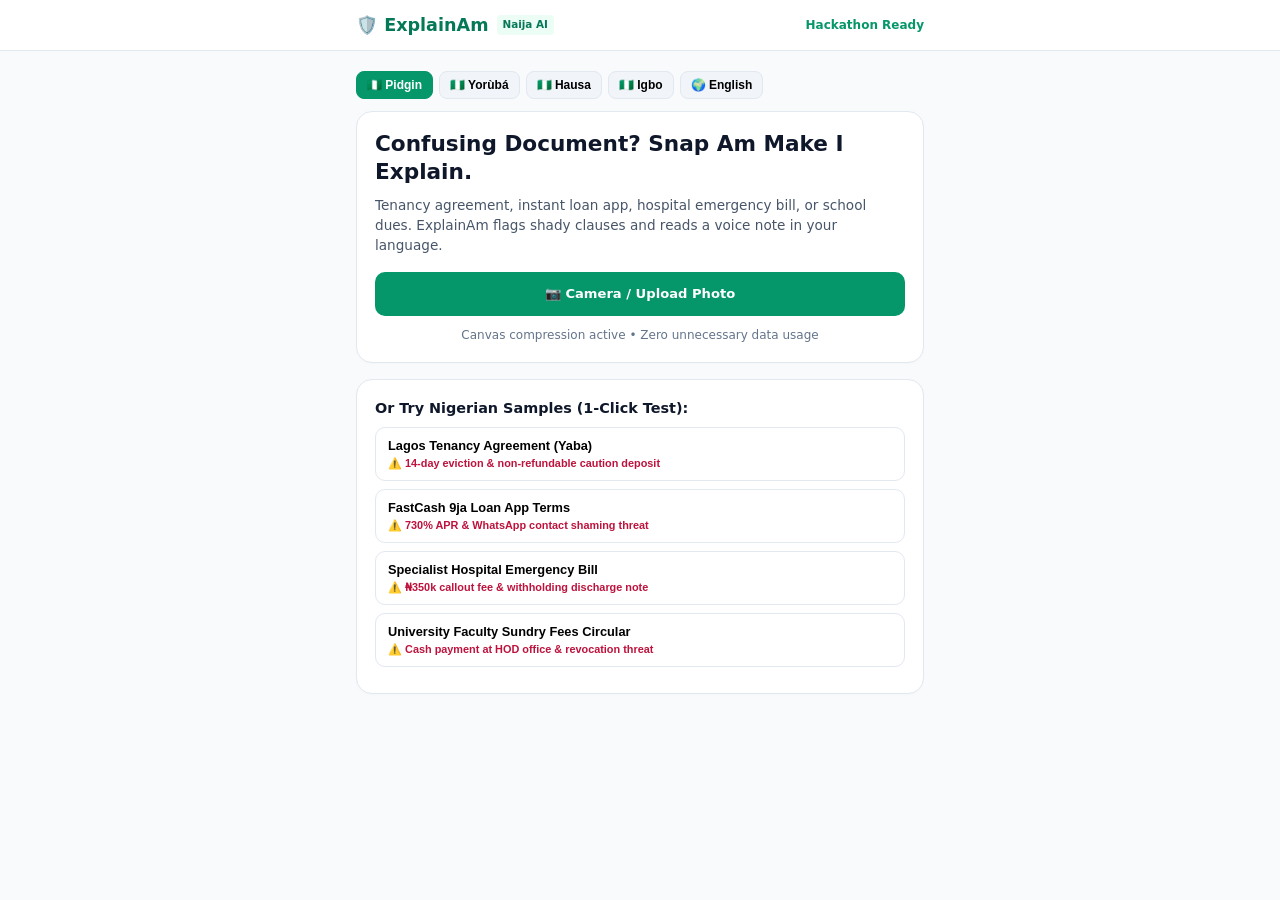
<file: public/index.html>
<!DOCTYPE html>
<html lang="en">
<head>
  <meta charset="UTF-8">
  <meta name="viewport" content="width=device-width, initial-scale=1.0, maximum-scale=1.0, user-scalable=no">
  <title>ExplainAm - AI Document Explainer & Wahala Detector</title>
  <style>
    * { box-sizing: border-box; margin: 0; padding: 0; }
    body { font-family: system-ui, -apple-system, BlinkMacSystemFont, 'Segoe UI', Roboto, sans-serif; background-color: #f8fafc; color: #0f172a; line-height: 1.5; padding-bottom: 70px; }
    .container { max-width: 600px; margin: 0 auto; padding: 16px; }
    header { background: #ffffff; border-bottom: 1px solid #e2e8f0; position: sticky; top: 0; z-index: 30; }
    .nav-inner { max-width: 600px; margin: 0 auto; padding: 12px 16px; display: flex; align-items: center; justify-content: space-between; }
    .brand { display: flex; align-items: center; gap: 8px; font-weight: 800; font-size: 1.1rem; color: #047857; text-decoration: none; }
    .badge { font-size: 0.65rem; background: #ecfdf5; color: #047857; padding: 2px 6px; border-radius: 4px; font-weight: 700; }
    .card { background: #ffffff; border-radius: 16px; border: 1px solid #e2e8f0; padding: 18px; margin-bottom: 16px; box-shadow: 0 1px 3px rgba(0,0,0,0.02); }
    h1 { font-size: 1.35rem; font-weight: 800; line-height: 1.3; margin-bottom: 8px; }
    p.lead { font-size: 0.85rem; color: #475569; margin-bottom: 16px; }
    .btn { display: inline-flex; align-items: center; justify-content: center; gap: 6px; padding: 10px 16px; font-size: 0.82rem; font-weight: 700; border-radius: 10px; border: none; cursor: pointer; transition: all 0.2s; text-decoration: none; width: 100%; min-height: 44px; }
    .btn-primary { background: #059669; color: #ffffff; }
    .btn-primary:hover { background: #047857; }
    .btn-secondary { background: #f1f5f9; color: #1e293b; }
    .btn-whatsapp { background: #25D366; color: #ffffff; }
    .btn-group { display: flex; gap: 8px; margin-top: 10px; }
    .lang-row { display: flex; gap: 6px; overflow-x: auto; padding: 4px 0 12px; }
    .lang-btn { background: #f1f5f9; border: 1px solid #e2e8f0; border-radius: 8px; padding: 6px 10px; font-size: 0.75rem; font-weight: 600; cursor: pointer; white-space: nowrap; }
    .lang-btn.active { background: #059669; color: #ffffff; border-color: #059669; }
    .sample-btn { background: #ffffff; border: 1px solid #e2e8f0; border-radius: 10px; padding: 10px 12px; margin-bottom: 8px; width: 100%; text-align: left; cursor: pointer; font-size: 0.8rem; }
    .sample-btn:hover { border-color: #059669; background: #f0fdf4; }
    .sample-tag { font-size: 0.68rem; color: #be123c; font-weight: 700; display: block; margin-top: 4px; }
    .clause-card { background: #ffffff; border: 1px solid #fecdd3; border-radius: 12px; padding: 14px; margin-bottom: 12px; }
    .clause-badge { display: inline-block; font-size: 0.65rem; font-weight: 800; background: #ffe4e6; color: #be123c; padding: 2px 6px; border-radius: 4px; text-transform: uppercase; margin-bottom: 6px; }
    .clause-quote { background: #f8fafc; border: 1px solid #e2e8f0; padding: 8px 10px; font-family: monospace; font-size: 0.75rem; border-radius: 8px; margin: 6px 0; color: #334155; }
    .clause-better { background: #ecfdf5; border: 1px solid #a7f3d0; padding: 8px 10px; border-radius: 8px; font-size: 0.78rem; color: #064e3b; margin-top: 8px; font-weight: 600; }
    .audio-card { background: #064e3b; color: #ecfdf5; border-radius: 14px; padding: 14px; margin-bottom: 16px; }
    .audio-header { display: flex; justify-content: space-between; align-items: center; font-size: 0.75rem; font-weight: 700; color: #6ee7b7; margin-bottom: 8px; }
    .audio-script { font-size: 0.78rem; font-style: italic; background: rgba(0,0,0,0.15); padding: 8px; border-radius: 8px; margin-top: 8px; }
    .money-row { display: flex; justify-content: space-between; font-size: 0.8rem; padding: 6px 0; border-bottom: 1px solid #f1f5f9; }
    .spinner { display: none; text-align: center; padding: 30px; }
    .spinner-ring { width: 36px; height: 36px; border: 4px solid #d1fae5; border-top-color: #059669; border-radius: 50%; animation: spin 0.8s linear infinite; margin: 0 auto 12px; }
    @keyframes spin { to { transform: rotate(360deg); } }
  </style>
</head>
<body>
  <header>
    <div class="nav-inner">
      <a href="/" class="brand">
        <span>🛡️ ExplainAm</span>
        <span class="badge">Naija AI</span>
      </a>
      <span style="font-size: 0.75rem; color: #059669; font-weight: 700;">Hackathon Ready</span>
    </div>
  </header>

  <div class="container">
    <!-- Language Bar -->
    <div class="lang-row" id="langBar">
      <button class="lang-btn active" data-lang="pidgin">🇳🇬 Pidgin</button>
      <button class="lang-btn" data-lang="yoruba">🇳🇬 Yorùbá</button>
      <button class="lang-btn" data-lang="hausa">🇳🇬 Hausa</button>
      <button class="lang-btn" data-lang="igbo">🇳🇬 Igbo</button>
      <button class="lang-btn" data-lang="english">🌍 English</button>
    </div>

    <!-- Main Upload Card -->
    <div class="card" id="uploadCard">
      <h1>Confusing Document? Snap Am Make I Explain.</h1>
      <p class="lead">
        Tenancy agreement, instant loan app, hospital emergency bill, or school dues. ExplainAm flags shady clauses and reads a voice note in your language.
      </p>

      <div class="btn-group">
        <label class="btn btn-primary">
          📷 Camera / Upload Photo
          <input type="file" id="fileInput" accept="image/*" capture="environment" style="display: none;">
        </label>
      </div>

      <div style="font-size: 0.75rem; color: #64748b; text-align: center; margin-top: 10px;">
        Canvas compression active • Zero unnecessary data usage
      </div>
    </div>

    <!-- Ready Made Samples -->
    <div class="card" id="samplesCard">
      <h3 style="font-size: 0.9rem; font-weight: 700; margin-bottom: 8px;">Or Try Nigerian Samples (1-Click Test):</h3>
      <button class="sample-btn" data-sample="sample_tenancy">
        <strong>Lagos Tenancy Agreement (Yaba)</strong>
        <span class="sample-tag">⚠️ 14-day eviction & non-refundable caution deposit</span>
      </button>
      <button class="sample-btn" data-sample="sample_loan">
        <strong>FastCash 9ja Loan App Terms</strong>
        <span class="sample-tag">⚠️ 730% APR & WhatsApp contact shaming threat</span>
      </button>
      <button class="sample-btn" data-sample="sample_hospital">
        <strong>Specialist Hospital Emergency Bill</strong>
        <span class="sample-tag">⚠️ ₦350k callout fee & withholding discharge note</span>
      </button>
      <button class="sample-btn" data-sample="sample_school">
        <strong>University Faculty Sundry Fees Circular</strong>
        <span class="sample-tag">⚠️ Cash payment at HOD office & revocation threat</span>
      </button>
    </div>

    <!-- Loading Spinner -->
    <div class="spinner card" id="spinner">
      <div class="spinner-ring"></div>
      <strong style="font-size: 0.9rem;">ExplainAm Dey Analyze Document...</strong>
      <p style="font-size: 0.75rem; color: #64748b; margin-top: 4px;">Translating clauses & generating voice note.</p>
    </div>

    <!-- Analysis Results Container -->
    <div id="results" style="display: none;">
      <!-- Title Card -->
      <div class="card">
        <div style="display: flex; justify-content: space-between; align-items: center; margin-bottom: 6px;">
          <span style="font-size: 0.7rem; color: #64748b;" id="resDocType">Tenancy Agreement</span>
          <span style="font-size: 0.7rem; font-weight: 800; background: #ffe4e6; color: #be123c; padding: 2px 6px; border-radius: 4px;" id="resRiskBadge">CRITICAL WAHALA</span>
        </div>
        <h2 style="font-size: 1.15rem; font-weight: 800; margin-bottom: 8px;" id="resTitle"></h2>
        <div style="background: #f8fafc; border: 1px solid #e2e8f0; padding: 12px; border-radius: 10px; font-size: 0.82rem;" id="resSummary"></div>
      </div>

      <!-- Voice Note Audio Player -->
      <div class="audio-card">
        <div class="audio-header">
          <span>🎙️ AUDIO VOICE NOTE</span>
          <button id="ttsPlayBtn" style="background: #34d399; color: #064e3b; border: none; padding: 4px 10px; border-radius: 6px; font-weight: 700; font-size: 0.75rem; cursor: pointer;">
            ▶ Play Voice
          </button>
        </div>
        <audio id="audioElement" controls style="width: 100%; display: none; margin-top: 6px;"></audio>
        <div class="audio-script" id="resScript"></div>
      </div>

      <!-- Wahala Clauses List -->
      <div class="card">
        <h3 style="font-size: 0.95rem; font-weight: 800; margin-bottom: 10px; color: #be123c;">⚠️ Wahala Radar (Risky Clauses):</h3>
        <div id="clausesContainer"></div>
      </div>

      <!-- Money Breakdown -->
      <div class="card">
        <div style="display: flex; justify-content: space-between; align-items: center; margin-bottom: 8px;">
          <h3 style="font-size: 0.95rem; font-weight: 800;">💰 Money Breakdown:</h3>
          <strong style="color: #0f172a;" id="resTotalDue"></strong>
        </div>
        <div id="financialItems"></div>
      </div>

      <!-- WhatsApp Share -->
      <div class="card" style="text-align: center;">
        <h3 style="font-size: 0.9rem; font-weight: 700; margin-bottom: 6px;">Share with Family or Lawyer</h3>
        <p style="font-size: 0.75rem; color: #64748b; margin-bottom: 12px;">Send full voice note breakdown straight to WhatsApp:</p>
        <div class="btn-group">
          <a id="whatsappBtn" target="_blank" class="btn btn-whatsapp">
            Share on WhatsApp
          </a>
          <button id="copyShareBtn" class="btn btn-secondary">
            Copy Text
          </button>
        </div>
      </div>

      <div style="text-align: center; margin-top: 16px;">
        <button id="resetBtn" class="btn btn-secondary" style="max-width: 200px; margin: 0 auto;">
          ↺ Scan Another Document
        </button>
      </div>
    </div>
  </div>

  <script>
    let currentLang = 'pidgin';
    let currentData = null;
    let activeSampleId = 'sample_tenancy';

    document.querySelectorAll('.lang-btn').forEach(btn => {
      btn.addEventListener('click', () => {
        document.querySelectorAll('.lang-btn').forEach(b => b.classList.remove('active'));
        btn.classList.add('active');
        currentLang = btn.dataset.lang;
        if (currentData) {
          analyzeSample(activeSampleId);
        }
      });
    });

    document.getElementById('fileInput').addEventListener('change', async (e) => {
      const file = e.target.files[0];
      if (!file) return;

      showLoading(true);
      const compressedBase64 = await compressPhoto(file);
      await analyzePayload({ image: compressedBase64, mimeType: 'image/jpeg' });
    });

    document.querySelectorAll('.sample-btn').forEach(btn => {
      btn.addEventListener('click', () => {
        activeSampleId = btn.dataset.sample;
        analyzeSample(activeSampleId);
      });
    });

    async function analyzeSample(sampleId) {
      activeSampleId = sampleId;
      showLoading(true);
      await analyzePayload({ sampleId, language: currentLang });
    }

    async function analyzePayload(payload) {
      payload.language = currentLang;
      try {
        const res = await fetch('/api/analyze-document', {
          method: 'POST',
          headers: { 'Content-Type': 'application/json' },
          body: JSON.stringify(payload)
        });
        
        const contentType = res.headers.get('content-type') || '';
        let json;
        if (contentType.includes('application/json')) {
          json = await res.json();
        } else {
          throw new Error('Service is busy or timed out. Please tap retry.');
        }

        if (json.success) {
          renderAnalysis(json.data);
        } else {
          alert(json.error || 'Analysis failed');
        }
      } catch (err) {
        alert('Network Notice: ' + err.message);
      } finally {
        showLoading(false);
      }
    }

    function renderAnalysis(data) {
      currentData = data;
      document.getElementById('uploadCard').style.display = 'none';
      document.getElementById('samplesCard').style.display = 'none';
      document.getElementById('results').style.display = 'block';

      document.getElementById('resTitle').textContent = data.title;
      document.getElementById('resDocType').textContent = data.documentType;
      document.getElementById('resRiskBadge').textContent = (data.riskLevel || 'CRITICAL') + ' WAHALA (' + (data.riskScore || 85) + '/100)';
      document.getElementById('resSummary').textContent = data.summary;
      document.getElementById('resScript').textContent = '"' + data.voiceNoteScript + '"';
      document.getElementById('resTotalDue').textContent = data.financialBreakdown?.totalDue || '';

      const clausesBox = document.getElementById('clausesContainer');
      clausesBox.innerHTML = '';
      (data.wahalaClauses || []).forEach(clause => {
        const div = document.createElement('div');
        div.className = 'clause-card';
        div.innerHTML = `
          <span class="clause-badge">${clause.riskLevel}</span>
          <strong style="display: block; font-size: 0.85rem; margin-bottom: 4px;">${clause.title}</strong>
          <div class="clause-quote">"${clause.quote}"</div>
          <p style="font-size: 0.78rem; color: #1e293b; margin-top: 4px;">${clause.explanation}</p>
          <div class="clause-better">💡 <strong>Demand instead:</strong> "${clause.betterAlternative}"</div>
        `;
        clausesBox.appendChild(div);
      });

      const finBox = document.getElementById('financialItems');
      finBox.innerHTML = '';
      (data.financialBreakdown?.items || []).forEach(item => {
        const row = document.createElement('div');
        row.className = 'money-row';
        row.innerHTML = `
          <span>${item.isHiddenOrShady ? '⚠️ ' : ''}${item.item}</span>
          <strong>${item.amount}</strong>
        `;
        finBox.appendChild(row);
      });

      setupAudio(data.voiceNoteScript);

      const encodedMsg = encodeURIComponent(data.whatsAppShareMessage || data.summary);
      document.getElementById('whatsappBtn').href = 'https://wa.me/?text=' + encodedMsg;
      document.getElementById('copyShareBtn').onclick = () => {
        navigator.clipboard.writeText(data.whatsAppShareMessage || data.summary);
        alert('Copied to clipboard!');
      };
    }

    async function setupAudio(script) {
      const playBtn = document.getElementById('ttsPlayBtn');
      const audioElem = document.getElementById('audioElement');

      try {
        const res = await fetch('/api/tts', {
          method: 'POST',
          headers: { 'Content-Type': 'application/json' },
          body: JSON.stringify({ text: script, language: currentLang })
        });
        const json = await res.json();
        if (json.audio) {
          audioElem.src = json.audio;
          audioElem.style.display = 'block';
          playBtn.style.display = 'none';
          return;
        }
      } catch (err) {}

      playBtn.style.display = 'inline-block';
      playBtn.onclick = () => {
        if ('speechSynthesis' in window) {
          window.speechSynthesis.cancel();
          const u = new SpeechSynthesisUtterance(script);
          window.speechSynthesis.speak(u);
        }
      };
    }

    function showLoading(show) {
      document.getElementById('spinner').style.display = show ? 'block' : 'none';
    }

    document.getElementById('resetBtn').onclick = () => {
      document.getElementById('results').style.display = 'none';
      document.getElementById('uploadCard').style.display = 'block';
      document.getElementById('samplesCard').style.display = 'block';
    };

    function compressPhoto(file) {
      return new Promise((resolve) => {
        const reader = new FileReader();
        reader.onload = (e) => {
          const img = new Image();
          img.onload = () => {
            const canvas = document.createElement('canvas');
            let w = img.width, h = img.height;
            const max = 1400;
            if (w > max || h > max) {
              if (w > h) { h = Math.round((h * max) / w); w = max; }
              else { w = Math.round((w * max) / h); h = max; }
            }
            canvas.width = w; canvas.height = h;
            const ctx = canvas.getContext('2d');
            ctx.drawImage(img, 0, 0, w, h);
            resolve(canvas.toDataURL('image/jpeg', 0.82));
          };
          img.src = e.target.result;
        };
        reader.readAsDataURL(file);
      });
    }
  </script>
</body>
</html>
</file>
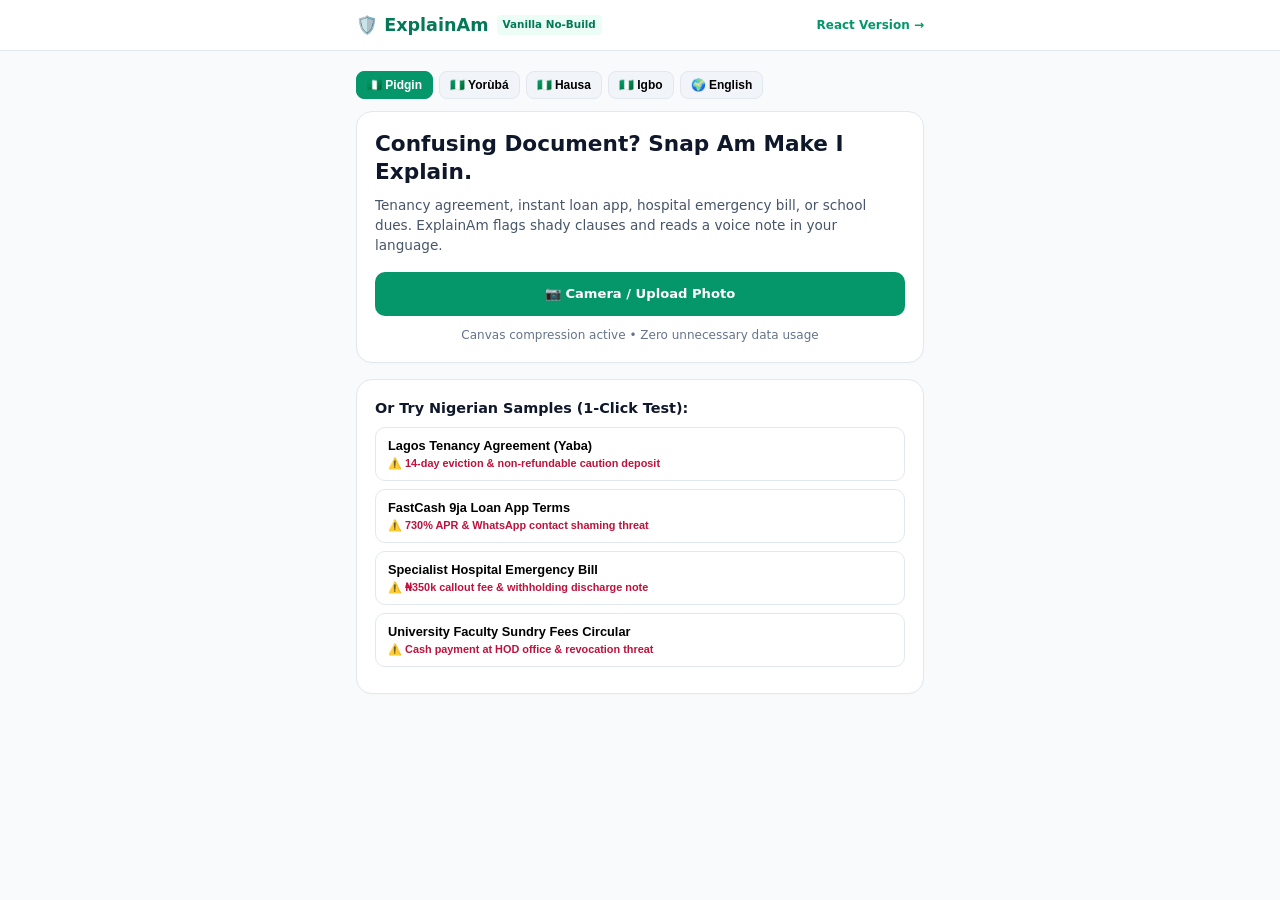
<file: public/vanilla.html>
<!DOCTYPE html>
<html lang="en">
<head>
  <meta charset="UTF-8">
  <meta name="viewport" content="width=device-width, initial-scale=1.0, maximum-scale=1.0, user-scalable=no">
  <title>ExplainAm (Vanilla) - Document Explainer & Wahala Detector</title>
  <style>
    * { box-sizing: border-box; margin: 0; padding: 0; }
    body { font-family: system-ui, -apple-system, BlinkMacSystemFont, 'Segoe UI', Roboto, sans-serif; background-color: #f8fafc; color: #0f172a; line-height: 1.5; padding-bottom: 70px; }
    .container { max-width: 600px; margin: 0 auto; padding: 16px; }
    
    /* Header */
    header { background: #ffffff; border-bottom: 1px solid #e2e8f0; position: sticky; top: 0; z-index: 30; }
    .nav-inner { max-width: 600px; margin: 0 auto; padding: 12px 16px; display: flex; align-items: center; justify-content: space-between; }
    .brand { display: flex; align-items: center; gap: 8px; font-weight: 800; font-size: 1.1rem; color: #047857; text-decoration: none; }
    .badge { font-size: 0.65rem; background: #ecfdf5; color: #047857; padding: 2px 6px; border-radius: 4px; font-weight: 700; }
    
    /* Cards */
    .card { background: #ffffff; border-radius: 16px; border: 1px solid #e2e8f0; padding: 18px; margin-bottom: 16px; box-shadow: 0 1px 3px rgba(0,0,0,0.02); }
    h1 { font-size: 1.35rem; font-weight: 800; line-height: 1.3; margin-bottom: 8px; }
    p.lead { font-size: 0.85rem; color: #475569; margin-bottom: 16px; }
    
    /* Buttons */
    .btn { display: inline-flex; align-items: center; justify-content: center; gap: 6px; padding: 10px 16px; font-size: 0.82rem; font-weight: 700; border-radius: 10px; border: none; cursor: pointer; transition: all 0.2s; text-decoration: none; width: 100%; min-height: 44px; }
    .btn-primary { background: #059669; color: #ffffff; }
    .btn-primary:hover { background: #047857; }
    .btn-secondary { background: #f1f5f9; color: #1e293b; }
    .btn-whatsapp { background: #25D366; color: #ffffff; }
    .btn-group { display: flex; gap: 8px; margin-top: 10px; }
    
    /* Language Selector */
    .lang-row { display: flex; gap: 6px; overflow-x: auto; padding: 4px 0 12px; }
    .lang-btn { background: #f1f5f9; border: 1px solid #e2e8f0; border-radius: 8px; padding: 6px 10px; font-size: 0.75rem; font-weight: 600; cursor: pointer; white-space: nowrap; }
    .lang-btn.active { background: #059669; color: #ffffff; border-color: #059669; }
    
    /* Samples */
    .sample-btn { background: #ffffff; border: 1px solid #e2e8f0; border-radius: 10px; padding: 10px 12px; margin-bottom: 8px; width: 100%; text-align: left; cursor: pointer; font-size: 0.8rem; }
    .sample-btn:hover { border-color: #059669; background: #f0fdf4; }
    .sample-tag { font-size: 0.68rem; color: #be123c; font-weight: 700; display: block; margin-top: 4px; }
    
    /* Wahala Clause */
    .clause-card { background: #ffffff; border: 1px solid #fecdd3; border-radius: 12px; padding: 14px; margin-bottom: 12px; }
    .clause-badge { display: inline-block; font-size: 0.65rem; font-weight: 800; background: #ffe4e6; color: #be123c; padding: 2px 6px; border-radius: 4px; text-transform: uppercase; margin-bottom: 6px; }
    .clause-quote { background: #f8fafc; border: 1px solid #e2e8f0; padding: 8px 10px; font-family: monospace; font-size: 0.75rem; border-radius: 8px; margin: 6px 0; color: #334155; }
    .clause-better { background: #ecfdf5; border: 1px solid #a7f3d0; padding: 8px 10px; border-radius: 8px; font-size: 0.78rem; color: #064e3b; margin-top: 8px; font-weight: 600; }
    
    /* Audio Voice Note Box */
    .audio-card { background: #064e3b; color: #ecfdf5; border-radius: 14px; padding: 14px; margin-bottom: 16px; }
    .audio-header { display: flex; justify-content: space-between; align-items: center; font-size: 0.75rem; font-weight: 700; color: #6ee7b7; margin-bottom: 8px; }
    .audio-script { font-size: 0.78rem; font-style: italic; background: rgba(0,0,0,0.15); padding: 8px; border-radius: 8px; margin-top: 8px; }
    
    /* Money breakdown */
    .money-row { display: flex; justify-content: space-between; font-size: 0.8rem; padding: 6px 0; border-bottom: 1px solid #f1f5f9; }
    
    /* Spinner */
    .spinner { display: none; text-align: center; padding: 30px; }
    .spinner-ring { width: 36px; height: 36px; border: 4px solid #d1fae5; border-top-color: #059669; border-radius: 50%; animation: spin 0.8s linear infinite; margin: 0 auto 12px; }
    @keyframes spin { to { transform: rotate(360deg); } }
  </style>
</head>
<body>
  <header>
    <div class="nav-inner">
      <a href="/vanilla.html" class="brand">
        <span>🛡️ ExplainAm</span>
        <span class="badge">Vanilla No-Build</span>
      </a>
      <a href="/" style="font-size: 0.75rem; color: #059669; text-decoration: none; font-weight: 700;">React Version →</a>
    </div>
  </header>

  <div class="container">
    <!-- Language Bar -->
    <div class="lang-row" id="langBar">
      <button class="lang-btn active" data-lang="pidgin">🇳🇬 Pidgin</button>
      <button class="lang-btn" data-lang="yoruba">🇳🇬 Yorùbá</button>
      <button class="lang-btn" data-lang="hausa">🇳🇬 Hausa</button>
      <button class="lang-btn" data-lang="igbo">🇳🇬 Igbo</button>
      <button class="lang-btn" data-lang="english">🌍 English</button>
    </div>

    <!-- Main Upload Card -->
    <div class="card" id="uploadCard">
      <h1>Confusing Document? Snap Am Make I Explain.</h1>
      <p class="lead">
        Tenancy agreement, instant loan app, hospital emergency bill, or school dues. ExplainAm flags shady clauses and reads a voice note in your language.
      </p>

      <div class="btn-group">
        <label class="btn btn-primary">
          📷 Camera / Upload Photo
          <input type="file" id="fileInput" accept="image/*" capture="environment" style="display: none;">
        </label>
      </div>

      <div style="font-size: 0.75rem; color: #64748b; text-align: center; margin-top: 10px;">
        Canvas compression active • Zero unnecessary data usage
      </div>
    </div>

    <!-- Ready Made Samples -->
    <div class="card" id="samplesCard">
      <h3 style="font-size: 0.9rem; font-weight: 700; margin-bottom: 8px;">Or Try Nigerian Samples (1-Click Test):</h3>
      <button class="sample-btn" data-sample="sample_tenancy">
        <strong>Lagos Tenancy Agreement (Yaba)</strong>
        <span class="sample-tag">⚠️ 14-day eviction & non-refundable caution deposit</span>
      </button>
      <button class="sample-btn" data-sample="sample_loan">
        <strong>FastCash 9ja Loan App Terms</strong>
        <span class="sample-tag">⚠️ 730% APR & WhatsApp contact shaming threat</span>
      </button>
      <button class="sample-btn" data-sample="sample_hospital">
        <strong>Specialist Hospital Emergency Bill</strong>
        <span class="sample-tag">⚠️ ₦350k callout fee & withholding discharge note</span>
      </button>
      <button class="sample-btn" data-sample="sample_school">
        <strong>University Faculty Sundry Fees Circular</strong>
        <span class="sample-tag">⚠️ Cash payment at HOD office & revocation threat</span>
      </button>
    </div>

    <!-- Loading Spinner -->
    <div class="spinner card" id="spinner">
      <div class="spinner-ring"></div>
      <strong style="font-size: 0.9rem;">ExplainAm Dey Analyze Document...</strong>
      <p style="font-size: 0.75rem; color: #64748b; margin-top: 4px;">Translating clauses & generating voice note.</p>
    </div>

    <!-- Analysis Results Container -->
    <div id="results" style="display: none;">
      <!-- Title Card -->
      <div class="card">
        <div style="display: flex; justify-content: space-between; align-items: center; margin-bottom: 6px;">
          <span style="font-size: 0.7rem; color: #64748b;" id="resDocType">Tenancy Agreement</span>
          <span style="font-size: 0.7rem; font-weight: 800; background: #ffe4e6; color: #be123c; padding: 2px 6px; border-radius: 4px;" id="resRiskBadge">CRITICAL WAHALA</span>
        </div>
        <h2 style="font-size: 1.15rem; font-weight: 800; margin-bottom: 8px;" id="resTitle"></h2>
        <div style="background: #f8fafc; border: 1px solid #e2e8f0; padding: 12px; border-radius: 10px; font-size: 0.82rem;" id="resSummary"></div>
      </div>

      <!-- Voice Note Audio Player -->
      <div class="audio-card">
        <div class="audio-header">
          <span>🎙️ AUDIO VOICE NOTE</span>
          <button id="ttsPlayBtn" style="background: #34d399; color: #064e3b; border: none; padding: 4px 10px; border-radius: 6px; font-weight: 700; font-size: 0.75rem; cursor: pointer;">
            ▶ Play Voice
          </button>
        </div>
        <audio id="audioElement" controls style="width: 100%; display: none; margin-top: 6px;"></audio>
        <div class="audio-script" id="resScript"></div>
      </div>

      <!-- Wahala Clauses List -->
      <div class="card">
        <h3 style="font-size: 0.95rem; font-weight: 800; margin-bottom: 10px; color: #be123c;">⚠️ Wahala Radar (Risky Clauses):</h3>
        <div id="clausesContainer"></div>
      </div>

      <!-- Money Breakdown -->
      <div class="card">
        <div style="display: flex; justify-content: space-between; align-items: center; margin-bottom: 8px;">
          <h3 style="font-size: 0.95rem; font-weight: 800;">💰 Money Breakdown:</h3>
          <strong style="color: #0f172a;" id="resTotalDue"></strong>
        </div>
        <div id="financialItems"></div>
      </div>

      <!-- WhatsApp Share -->
      <div class="card" style="text-align: center;">
        <h3 style="font-size: 0.9rem; font-weight: 700; margin-bottom: 6px;">Share with Family or Lawyer</h3>
        <p style="font-size: 0.75rem; color: #64748b; margin-bottom: 12px;">Send full voice note breakdown straight to WhatsApp:</p>
        <div class="btn-group">
          <a id="whatsappBtn" target="_blank" class="btn btn-whatsapp">
            Share on WhatsApp
          </a>
          <button id="copyShareBtn" class="btn btn-secondary">
            Copy Text
          </button>
        </div>
      </div>

      <div style="text-align: center; margin-top: 16px;">
        <button id="resetBtn" class="btn btn-secondary" style="max-width: 200px; margin: 0 auto;">
          ↺ Scan Another Document
        </button>
      </div>
    </div>
  </div>

  <script>
    let currentLang = 'pidgin';
    let currentData = null;
    let activeSampleId = 'sample_tenancy';

    // Language tabs
    document.querySelectorAll('.lang-btn').forEach(btn => {
      btn.addEventListener('click', () => {
        document.querySelectorAll('.lang-btn').forEach(b => b.classList.remove('active'));
        btn.classList.add('active');
        currentLang = btn.dataset.lang;
        if (currentData) {
          analyzeSample(activeSampleId);
        }
      });
    });

    // File input with canvas compression
    document.getElementById('fileInput').addEventListener('change', async (e) => {
      const file = e.target.files[0];
      if (!file) return;

      showLoading(true);
      const compressedBase64 = await compressPhoto(file);
      await analyzePayload({ image: compressedBase64, mimeType: 'image/jpeg' });
    });

    // Sample buttons
    document.querySelectorAll('.sample-btn').forEach(btn => {
      btn.addEventListener('click', () => {
        activeSampleId = btn.dataset.sample;
        analyzeSample(activeSampleId);
      });
    });

    async function analyzeSample(sampleId) {
      activeSampleId = sampleId;
      showLoading(true);
      await analyzePayload({ sampleId, language: currentLang });
    }

    async function analyzePayload(payload) {
      payload.language = currentLang;
      try {
        const res = await fetch('/api/analyze-document', {
          method: 'POST',
          headers: { 'Content-Type': 'application/json' },
          body: JSON.stringify(payload)
        });
        
        const contentType = res.headers.get('content-type') || '';
        let json;
        if (contentType.includes('application/json')) {
          json = await res.json();
        } else {
          throw new Error('Service is busy or timed out. Please tap retry.');
        }

        if (json.success) {
          renderAnalysis(json.data);
        } else {
          alert(json.error || 'Analysis failed');
        }
      } catch (err) {
        alert('Network Notice: ' + err.message);
      } finally {
        showLoading(false);
      }
    }

    function renderAnalysis(data) {
      currentData = data;
      document.getElementById('uploadCard').style.display = 'none';
      document.getElementById('samplesCard').style.display = 'none';
      document.getElementById('results').style.display = 'block';

      document.getElementById('resTitle').textContent = data.title;
      document.getElementById('resDocType').textContent = data.documentType;
      document.getElementById('resRiskBadge').textContent = (data.riskLevel || 'CRITICAL') + ' WAHALA (' + (data.riskScore || 85) + '/100)';
      document.getElementById('resSummary').textContent = data.summary;
      document.getElementById('resScript').textContent = '"' + data.voiceNoteScript + '"';
      document.getElementById('resTotalDue').textContent = data.financialBreakdown?.totalDue || '';

      // Render clauses
      const clausesBox = document.getElementById('clausesContainer');
      clausesBox.innerHTML = '';
      (data.wahalaClauses || []).forEach(clause => {
        const div = document.createElement('div');
        div.className = 'clause-card';
        div.innerHTML = `
          <span class="clause-badge">${clause.riskLevel}</span>
          <strong style="display: block; font-size: 0.85rem; margin-bottom: 4px;">${clause.title}</strong>
          <div class="clause-quote">"${clause.quote}"</div>
          <p style="font-size: 0.78rem; color: #1e293b; margin-top: 4px;">${clause.explanation}</p>
          <div class="clause-better">💡 <strong>Demand instead:</strong> "${clause.betterAlternative}"</div>
        `;
        clausesBox.appendChild(div);
      });

      // Render financial items
      const finBox = document.getElementById('financialItems');
      finBox.innerHTML = '';
      (data.financialBreakdown?.items || []).forEach(item => {
        const row = document.createElement('div');
        row.className = 'money-row';
        row.innerHTML = `
          <span>${item.isHiddenOrShady ? '⚠️ ' : ''}${item.item}</span>
          <strong>${item.amount}</strong>
        `;
        finBox.appendChild(row);
      });

      // Audio setup
      setupAudio(data.voiceNoteScript);

      // WhatsApp link
      const encodedMsg = encodeURIComponent(data.whatsAppShareMessage || data.summary);
      document.getElementById('whatsappBtn').href = 'https://wa.me/?text=' + encodedMsg;
      document.getElementById('copyShareBtn').onclick = () => {
        navigator.clipboard.writeText(data.whatsAppShareMessage || data.summary);
        alert('Copied to clipboard!');
      };
    }

    async function setupAudio(script) {
      const playBtn = document.getElementById('ttsPlayBtn');
      const audioElem = document.getElementById('audioElement');

      try {
        const res = await fetch('/api/tts', {
          method: 'POST',
          headers: { 'Content-Type': 'application/json' },
          body: JSON.stringify({ text: script, language: currentLang })
        });
        const json = await res.json();
        if (json.audio) {
          audioElem.src = json.audio;
          audioElem.style.display = 'block';
          playBtn.style.display = 'none';
          return;
        }
      } catch (err) {}

      // Fallback: Web Speech API
      playBtn.style.display = 'inline-block';
      playBtn.onclick = () => {
        if ('speechSynthesis' in window) {
          window.speechSynthesis.cancel();
          const u = new SpeechSynthesisUtterance(script);
          window.speechSynthesis.speak(u);
        }
      };
    }

    function showLoading(show) {
      document.getElementById('spinner').style.display = show ? 'block' : 'none';
    }

    document.getElementById('resetBtn').onclick = () => {
      document.getElementById('results').style.display = 'none';
      document.getElementById('uploadCard').style.display = 'block';
      document.getElementById('samplesCard').style.display = 'block';
    };

    // Canvas Compression function
    function compressPhoto(file) {
      return new Promise((resolve) => {
        const reader = new FileReader();
        reader.onload = (e) => {
          const img = new Image();
          img.onload = () => {
            const canvas = document.createElement('canvas');
            let w = img.width, h = img.height;
            const max = 1400;
            if (w > max || h > max) {
              if (w > h) { h = Math.round((h * max) / w); w = max; }
              else { w = Math.round((w * max) / h); h = max; }
            }
            canvas.width = w; canvas.height = h;
            const ctx = canvas.getContext('2d');
            ctx.drawImage(img, 0, 0, w, h);
            resolve(canvas.toDataURL('image/jpeg', 0.82));
          };
          img.src = e.target.result;
        };
        reader.readAsDataURL(file);
      });
    }
  </script>
</body>
</html>
</file>
